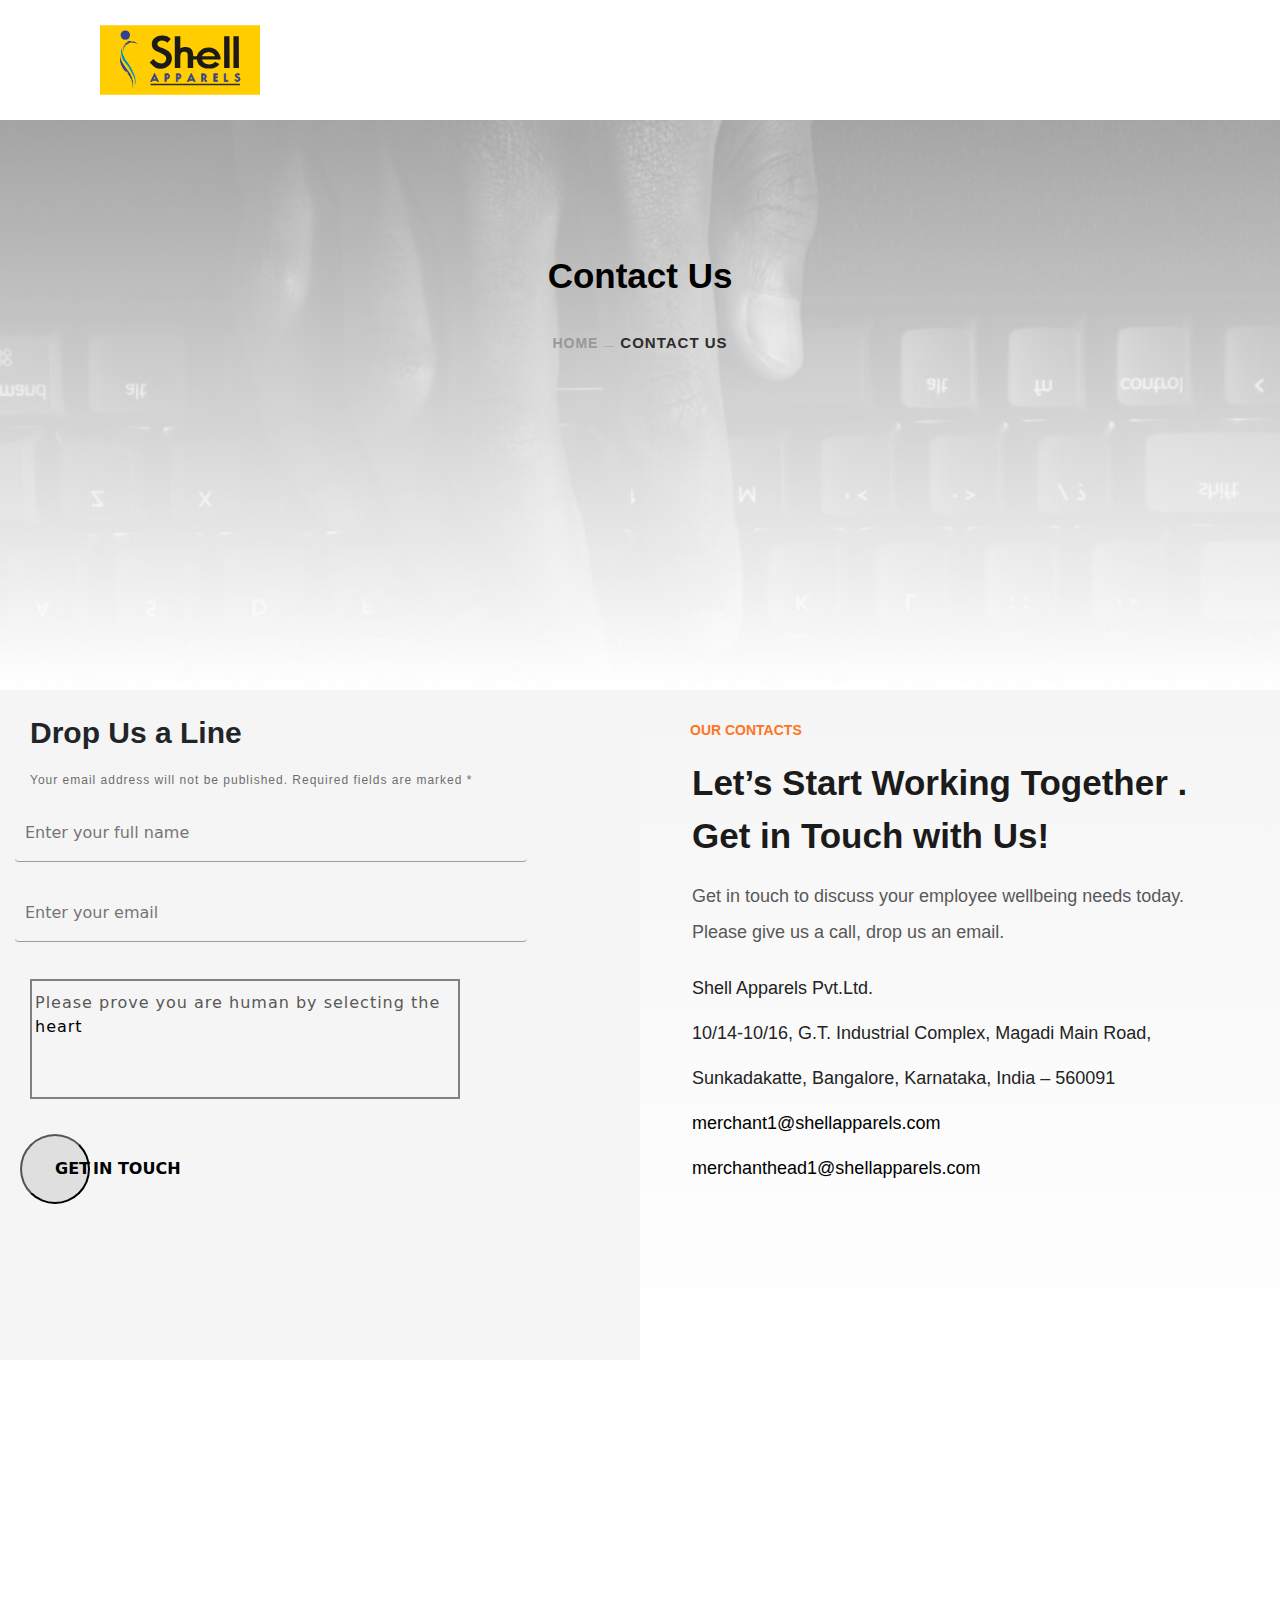
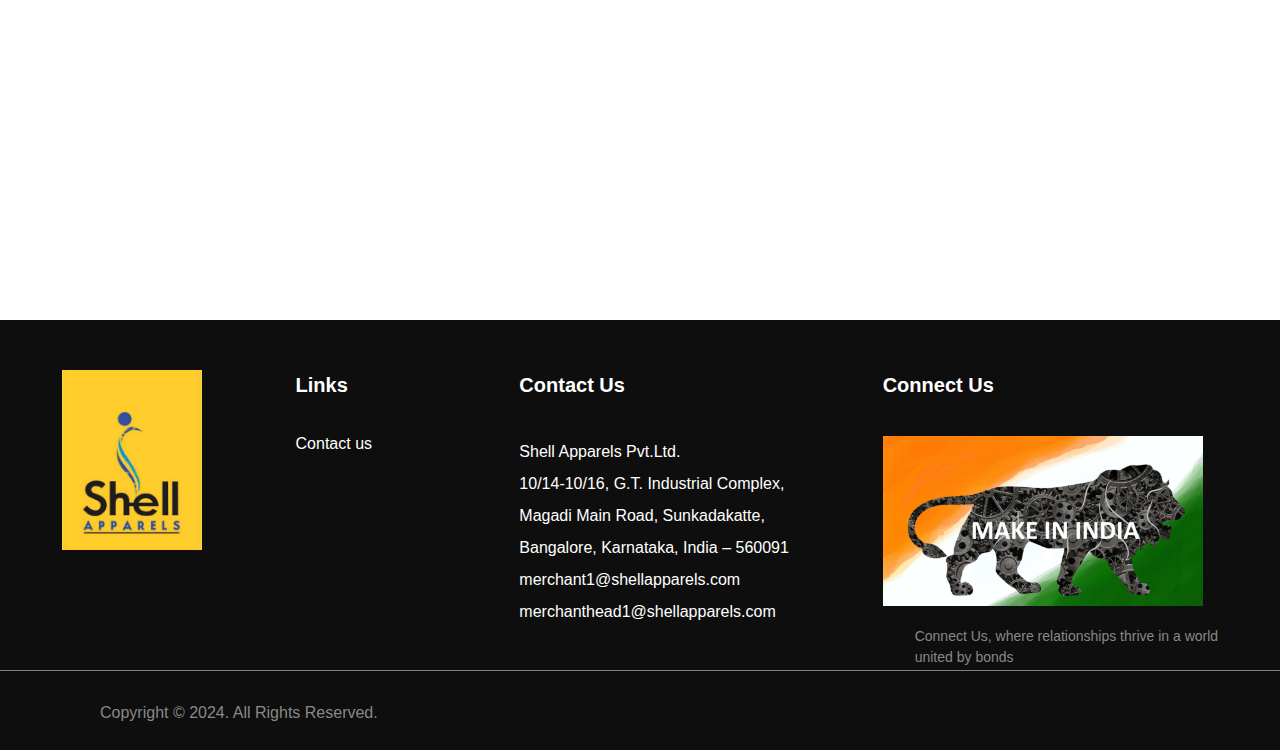
<file: contact.html>
<!DOCTYPE html>
<html lang="en">

<head>
    <link rel="stylesheet" href="contact.css">
    <link rel="stylesheet" href="https://cdnjs.cloudflare.com/ajax/libs/font-awesome/6.6.0/css/all.min.css"
        integrity="sha512-Kc323vGBEqzTmouAECnVceyQqyqdsSiqLQISBL29aUW4U/M7pSPA/gEUZQqv1cwx4OnYxTxve5UMg5GT6L4JJg=="
        crossorigin="anonymous" referrerpolicy="no-referrer" />
    <link href="https://cdn.jsdelivr.net/npm/bootstrap@5.3.3/dist/css/bootstrap.min.css" rel="stylesheet"
        integrity="sha384-QWTKZyjpPEjISv5WaRU9OFeRpok6YctnYmDr5pNlyT2bRjXh0JMhjY6hW+ALEwIH" crossorigin="anonymous">
</head>

<body>
    <header>
        <div id="header">
            <div id="logo">

            </div>
            <div id="menu">
                <i class="fa-solid fa-bars" id="menu-icon"></i>
                <i class="fa-solid fa-xmark" id="cross-icon"></i>

            </div>
            <div id="menu-page">
                <div id="menu-logo">

                </div>
                <div id="menu-moto">
                    <p>The mission and vision of the</p>
                    <p>organization is to transform the</p>
                    <p>values and beliefs into result</p>
                    <p>oriented actions</p>
                </div>
                <div id="menu-contact">
                    <p id="menu-contact-text">CONTACT US</p>
                    <ul>
                        <li>10/14‐10/16, G.T. Industrial Complex, Magadi Main</li>
                        <li type="none">Road, Sunkadakatte, Bangalore, Karnataka, India</li>
                        <li type="none">– 560091</li>
                        <li><a href="mailto:merchant1@shellapparels.com">merchant1@shellapparels.com</a></li>
                        <li><a href="mailto:merchanthead1@shellapparels.com">merchanthead1@shellapparels.com</a></li>
                    </ul>
                </div>
                <span id="menu-contact-icon">
                    <a href="https://twitter.com/"> <i class="fa-brands fa-twitter"></i></a>
                    <a href="https://www.facebook.com/"><i class="fa-brands fa-facebook-f"></i></a>
                    <a href="https://www.linkedin.com/"><i class="fa-brands fa-linkedin-in"></i></a>
                    <a href="https://www.instagram.com/"> <i class="fa-brands fa-instagram"></i></a>
                </span>

            </div>
        </div>
    </header>
    <main>
        <div id="main">
            <div class="banner">

                <div class="content">
                    <p>Contact Us</p>
                    <span id="home_contact"><a href="index.html">HOME </a>
                        <P>_</P> CONTACT US
                    </span>
                </div>

            </div>
            <div id="details">
                <div id="contact_details">
                    <p id="headlines">Drop Us a Line</p>
                    <p id="email-info">Your email address will not be published. Required fields are marked *</p>

                    <form id="signupForm" onsubmit="return validateForm()">
                        <div class="form-group">
                         
                          <input type="text" id="name" name="name" placeholder="Enter your full name" />
                          <div class="error" id="nameError"></div>
                        </div>
                        <div class="form-group">
                         
                          <input type="email" id="email" name="email" placeholder="Enter your email" />
                          <div class="error" id="emailError"></div>
                        </div>
                        
                        <div id="varification">
                            <p>Please prove you are human by selecting the <span id="var-variable">______</span></p>
                            <div id="varification-icon">
                                <i class="fa-solid fa-heart" id="heart"></i>
                                <i class="fa-solid fa-star" id="star"></i>
                                <i class="fa-solid fa-plane" id="plane"></i>
                            </div>

                        </div>
                       
                        <div id="getintouch">
                            <span id="getintouch-span">
                                <a id="click"><button type="submit" id="getintouch-para">GET </button>IN TOUCH</a>
                            </span>
                        </div>
                       
                    </form>
                </div>
                <div id="contact_info">
                    <p id="p1">OUR CONTACTS</p>
                    <ul id="ul1">
                        <li>Let’s Start Working Together .</li>
                        <li>Get in Touch with Us!</li>
                    </ul>

                    <ul id="ul2">
                        <li>Get in touch to discuss your employee wellbeing needs today.</li>
                        <li>Please give us a call, drop us an email.</li>
                    </ul>

                    <ul id="ul3">
                        <li>Shell Apparels Pvt.Ltd.</li>
                        <li>10/14‐10/16, G.T. Industrial Complex, Magadi Main Road,</li>
                        <li>Sunkadakatte, Bangalore, Karnataka, India – 560091</li>
                        <li><a href="mailto:merchant1@shellapparels.com">merchant1@shellapparels.com</a></li>
                        <li><a href="mailto:merchanthead1@shellapparels.com">merchanthead1@shellapparels.com</a></li>
                    </ul>
                    <span id="menu-contact-icon">
                        <a href="https://twitter.com/"> <i class="fa-brands fa-twitter"></i></a>
                        <a href="https://www.facebook.com/"><i class="fa-brands fa-facebook-f"></i></a>
                        <a href="https://www.linkedin.com/"><i class="fa-brands fa-linkedin-in"></i></a>
                        <a href="https://www.instagram.com/"> <i class="fa-brands fa-instagram"></i></a>
                    </span>
                </div>
            </div>
            <div id="map-cover">
                <iframe loading="lazy" id="map"
                    src="https://maps.google.com/maps?q=Shell%20Apparels%20Pvt%20Ltd%20GT%20industrialcomplex%2C%20Magadi%20Main%20Rd%2C%20Sunkadakatte%2C%20Bengaluru%2C%20Karnataka%20560091&#038;t=m&#038;z=10&#038;output=embed&#038;iwloc=near"
                    title="Shell Apparels Pvt Ltd GT industrialcomplex, Magadi Main Rd, Sunkadakatte, Bengaluru, Karnataka 560091"
                    aria-label="Shell Apparels Pvt Ltd GT industrialcomplex, Magadi Main Rd, Sunkadakatte, Bengaluru, Karnataka 560091"
                    style="filter: grayscale(100%) brightness(0.8); width: 100%; height: 500px; border: none;"></iframe>
            </div>

        </div>
    </main>
    <footer>
        <div id="footer">
            <div id="footer-logo">

            </div>
            <ul id="footer-sec2">
                <p>Links</p>
                <li>
                    <a href="https://shellapparels.com/contact/">
                        <i class="fa-solid fa-plus" id="plus"></i>
                        <a href="" id="contact">Contact us</a>
                    </a>
                </li>
            </ul>
            <ul id="footer-sec3">
                <p>Contact Us</p>
                <li>Shell Apparels Pvt.Ltd.</li>
                <li>10/14‐10/16, G.T. Industrial Complex,</li>
                <li>Magadi Main Road, Sunkadakatte,</li>
                <li>Bangalore, Karnataka, India – 560091</li>
                <li><a href="mailto:merchant1@shellapparels.com">merchant1@shellapparels.com</a></li>
                <li><a href="mailto:merchanthead1@shellapparels.com">merchanthead1@shellapparels.com</a></li>
            </ul>
            <ul id="footer-sec4">
                <p>Connect Us</p>
                <div id="footer-logo2">

                </div>
                <ul>
                    <li>Connect Us, where relationships thrive in a world </li>
                    <li>united by bonds</li>
                </ul>

            </ul>

        </div>
        <div id="footer-line">
            <p>Copyright © 2024. All Rights Reserved.</p>
        </div>

    </footer>


    <script src="contact.js"></script>
</body>

</html>
</file>
<file: contact.css>
*{
    margin: 0px;
    padding: 0px;
    box-sizing: border-box;
}
#header{
    height: 120px;
    width: 100%;
    display: flex;
    align-items: center;
    justify-content: space-between;
   
}
#logo{
    height: 70px;
    width: 160px;
    background-image: url(Shell-Logo1.svg);
    background-repeat: no-repeat;
    background-size: cover;
    background-position: center;
    margin-left: 100px;
}
#menu{
    height: 60px;
    width: 60px;
    border-radius: 50%;
    display: flex;
    justify-content: center;
    margin-right: 60px;
    font-size: 20px;
    background-color: rgb(237, 239, 243);
    
}
#menu i{
    padding-top: 20px;
    color: rgb(77, 76, 76);
    
}
#menu-page{
     height: 692px; 
    width: 460px;
    position: absolute;
    top: 0px;
    bottom: 0px;
    right: 0px;
    z-index: 5;
    background-image: url(menu-background-image.jpg);
    background-position: center;
    background-attachment:fixed;
    background-repeat: no-repeat;
    background-size: cover;
    display: flex;
    justify-content: center;
    flex-direction: column;
    align-items: center;
    color: white;
    font-family: sans-serif;
    
    
}
#menu-logo{
    height:170px;
    width: 120px;
    background-image: url(Shell-New-Logo.jpg);
    background-position: center;
    background-repeat: no-repeat;
    background-size: cover;
    margin-bottom: 30px;
    
}
#menu-moto p{
    font-size: 25px;
    margin: 0px;
    
}
#menu-contact-text{
    font-size: 13px;
    color: #585858;
    font-weight: 800;
    margin-top: 15px;
    margin-left: 20px;
    
}
 #menu-contact ul li{
    line-height: 2;
} 
#menu-contact ul li a{
    color: white;
    text-decoration: none;
}
#menu-contact ul li a:hover{
    color: #ff7425;
}
#menu-contact-icon{

    margin-right: 200px;
    margin-left: 60px;
   
}
#menu-contact-icon a i{
    color: white;
    padding-right: 25px;

}
#menu-contact-icon a i:hover{
    color: #ff7425;
}
#contact_info #menu-contact-icon a i{
    color:#585858;
    padding-right: 25px;
    margin-top: 15px;

}
#contact_info #menu-contact-icon a i:hover{
    color: #ff7425;
} 
#main{
    height: 1800px;
    width: 100%;
   
}
.banner{
    width: 100%;
    height: 570px;
    background-image: url(contacts-bg-l.jpg);
    background-position: center;
    background-size:cover;
    
    
}
#vd{
    width: 100%;
    height: 100%;
}
.content{
    width: 100%;
    position: absolute;
    color: white;
    top: 45%;
   
    
    font-family:sans-serif;
}
.content p{
    
    font-size: 35px;
    font-weight: 700;
    text-align: center;
    color: black;

}
#home_contact{
    display: flex;
    align-items: center;
    justify-content: center;
    font-size: 15px;
    color: rgb(44, 44, 44);
    font-weight: 700;
    font-family: sans-serif;
    letter-spacing: 1px;
}
#home_contact a{
    text-decoration: none;
    color: #999898;
    font-weight: 700;
    font-size: 14px;
    letter-spacing: 1px;
}
#home_contact a:hover {
    color: #3b3b3b;
    transition: color 0.5s ease-in-out;
}
#home_contact p{
    font-size: 16px;
    padding-right: 6px;
    padding-left: 6px;
    padding-top: 9px;
    color: #999898;
}

#details{
    height: 670px;
    width: 100%;
    background: linear-gradient(#f5f5f5,white);
   
    display: flex;
    align-items: center;
    justify-content: space-evenly;

}
#contact_details{
    height: 100%;
    width:50% ;
    background-color: #f5f5f5;

}
#headlines{
   
   padding-right: 280px;
   font-family: sans-serif;
   font-size: 30px;
   font-weight: 700;
   padding-top: 20px;
   padding-left: 30px;
   
    
}
#email-info{
   
    padding-left: 30px;
    font-family: sans-serif;
  font-weight: 500;
    font-size: 12px;
    letter-spacing: 1px;
    color: #6e6e6e;
    margin-bottom: 0px;
}

#name {
    height: 58px;
    width: 80%;
    padding: 10px;
    margin-bottom: 10px;
    border-radius: 4px;
    background-color: #f5f5f5;
    border: none;
    outline: none;
    border-bottom: 1px solid rgb(158, 157, 157);
    margin: 15px;
  }
  #email {
    height: 58px;
    width: 80%;
    padding: 10px;
    margin-bottom: 10px;
    border-radius: 4px;
    background-color: #f5f5f5;
    border: none;
    outline: none;
    border-bottom: 1px solid rgb(158, 157, 157);
    margin: 15px;
  }
  .error {
    color: red;
    font-size: 12px;
    margin-top: -8px;
    padding-left: 20px;
  }
 #text{
    height: 100px;
    width: 90%;
    border: none;
    outline: none;
    border-bottom: 1px solid rgb(158, 157, 157);
    background-color: #f5f5f5;
} 
#varification{
    height: 120px;
    width: 430px;
    border: 2px solid grey;
    margin-top: 30px;
    margin-left: 30px;
}
#varification p{
    padding-top: 10px;
    padding-left: 3px;
    font-size: 16px;
    color: #585858;
    letter-spacing: 1px;
}
#varification-icon{
    display: flex;
    align-items: center;
    justify-content: center;
    font-size: 30px;
    column-gap: 40px;
}
#getintouch{
    height: 100px;
    width: 200px;
    display: flex;
    align-items: center;
    justify-content: space-around;
    margin-right: 285px;
    padding-right:30px;
    cursor: pointer;
    margin-left: 20px;
    margin-top: 20px;
    
}
#getintouch a{
    color: black;
    text-decoration: none;
}
#getintouch span{
    height: 70px;
    width: 200px;
    border-radius: 35px;
     display: flex; 
    align-items: center;
    font-weight: 800;
        
}
#getintouch button{
    height: 70px;
    width: 70px;
    border-radius: 50%;
    text-align: center;
    padding-left: 33px;
    margin-right: 3px;
    background-color: #dfdfdf;
    font-weight: 800;
}
#contact_info{
    height: 100%;
    width:50% ;

   background: linear-gradient(#f5f5f5, white);
   
    font-family: sans-serif;
}
#contact_info #p1{
    color: #ff7425;
    font-size: 14px;
    font-weight: 600;
    padding-left: 50px;
    padding-top: 30px;
}
#contact_info #ul1 li{
        font-size: 35px;
        color: rgb(28, 27, 27);
        list-style-type: none;
        font-weight: 750;
        padding-left: 20px;
        letter-spacing: 1;
}
#contact_info #ul2 li{
    font-size: 18px;
    color: #585858;
    list-style-type: none;
 
    padding-left: 20px;
    font-family: sans-serif;
    letter-spacing: 1;
    line-height: 2;
}
#contact_info #ul3 li{
    font-size: 18px;
    color: #232323;
    list-style-type: none;
    padding-left: 20px;
    font-family: sans-serif;
    letter-spacing: 1;
    line-height: 2.5;
}
#contact_info #ul3 li a{
    text-decoration: none;
    color: black;
}
#contact_info #ul3 li a:hover{
    color: #ff7425;
}
#map-cover{
    height: 500px;
    width: 100%;
    margin-top: 40px;
    color:#585858;
    font-family: sans-serif;
    font-size: 16px;

}
#map{
    height: 500px;
    width: 100%;
    color:#585858;
    font-family: sans-serif;
    font-size: 16px;
    
    
}
#main-middle{
    height:500px;
    width: 100%;
    display: flex;
    align-items: center;
    margin-top: 70px;
}
#sec1{
    height: 300px;
    width: 350px;
    font-family: sans-serif;
    text-align: left;
    display: flex;
    align-items: center;
    justify-content: center;
    flex-direction: column;
    padding: 25px;
}
#sec1 #para1{
    font-size: 43px;
    font-weight: 700;
    line-height: 1.3;

}
#para1 span{
    color: #ff7425;
}
#sec1 #para2{
    font-size: 18px;
    text-align: left;
    color: #585858;
    line-height: 2;
    padding-top: 8px;

}
#para2 span{
    color: #4d4b4b;
    font-weight: 600;
}
#sec2{
    height: 470px;
    width: 450px;
    background-image: url(pic1.jpg);
    background-position: center;
    background-size: cover;
    background-repeat: no-repeat;
    border-top-left-radius: 15px;
    border-bottom-left-radius: 15px;
    border-bottom-right-radius: 15px;
    display: flex;
    align-items: center;
    justify-content: center;
}

 #lance{
    font-size: 30px;
    color:black;
    
 }
#sec3{
    height: 500px;
    width: 450px;
    display: flex;
    align-items: center;
    justify-content: space-evenly;
    flex-direction: column;
    margin-left: 30px;
}
#sec3-innsec1{
    height:230px ;
    width:470px;
    background-image: url(pic2.jpg);
    background-position: center;
    background-size: cover;
    background-repeat: no-repeat;
    margin-bottom: 15px;
    border-bottom-left-radius: 15px;
    border-bottom-right-radius: 15px;
}
#sec3-innsec2{
    display: flex;
    align-items: center;
    justify-content: space-evenly;
    gap: 7px;
}
#sec3-innsec2-part1{
    height: 210px;
    width: 230px;
    background-image: url(pic3.jpg);
    background-position: center;
    background-size: cover;
    background-repeat: no-repeat;
    border-bottom-left-radius: 15px;
    border-bottom-right-radius: 15px;
    border-top-left-radius: 15px;
    border-top-right-radius: 15px;
   
}
#sec3-innsec2-part2{
    height: 210px;
    width: 230px;
    background-image: url(pic4.jpg);
    background-position: center;
    background-size: cover;
    background-repeat: no-repeat;
    border-bottom-left-radius: 15px;
    border-bottom-right-radius: 15px;
    border-top-left-radius: 15px;
    border-top-right-radius: 15px;
}
#footer{
    height: 350px;
    width: 100%;
    display: flex;
    justify-content: space-evenly;
    padding-top: 50px;
    background-color:#0e0e0e;
    color: white;
}
#footer p{
    font-size: 20px;
    font-weight: 700;
    font-family: sans-serif;
    padding-bottom: 20px;

}
#footer-logo{
    height:180px;
    width: 140px;
    background-image: url(Shell-New-Logo.jpg);
    background-position: center;
    background-repeat: no-repeat;
    background-size: cover;
    
}
#footer-logo2{
    height:170px;
    width: 320px;
    background-image: url(pic5.png);
    background-position: center;
    background-repeat: no-repeat;
    background-size: cover;
    margin-bottom: 20px;
}
#footer-sec2 li{
    height: 30px;
    width: 130px;
    font-size: 16px;
    font-weight: 500;
    font-family: sans-serif;
    list-style-type: none;
    line-height: 1;
    text-align: left;
    
       
    
}
#footer-sec2 li a{
    text-decoration: none;
    color: white;

}
#footer-sec3 li{
    list-style-type: none;
    font-size: 16px;
    font-weight: 500;
    font-family: sans-serif;
    line-height: 2;
}
#footer-sec3 li a{
    text-decoration: none;
    color: white;
}
#footer-sec3 li a:hover{
    color: #ff7425;
}
#footer-sec4 ul li{
    color: #888888;
    font-size: 14px;
    font-family: sans-serif;
    list-style-type: none;
    line-height: 1.5;
    
}
#footer-line{
    height: 80px;
    width: 100%;
    border-top: 0.5px solid gray;
    background-color:#0e0e0e;
    padding-left: 100px;
    padding-top: 30px;
}
#footer-line p{
    color: #888888;
    font-size: 16px;
    font-family: sans-serif;

   
}


@media only screen and (max-width :1294px){
  #menu{
    display: none;
  }
  .content{
    position: absolute;
    top: 250px;
  }
 
}
</file>
